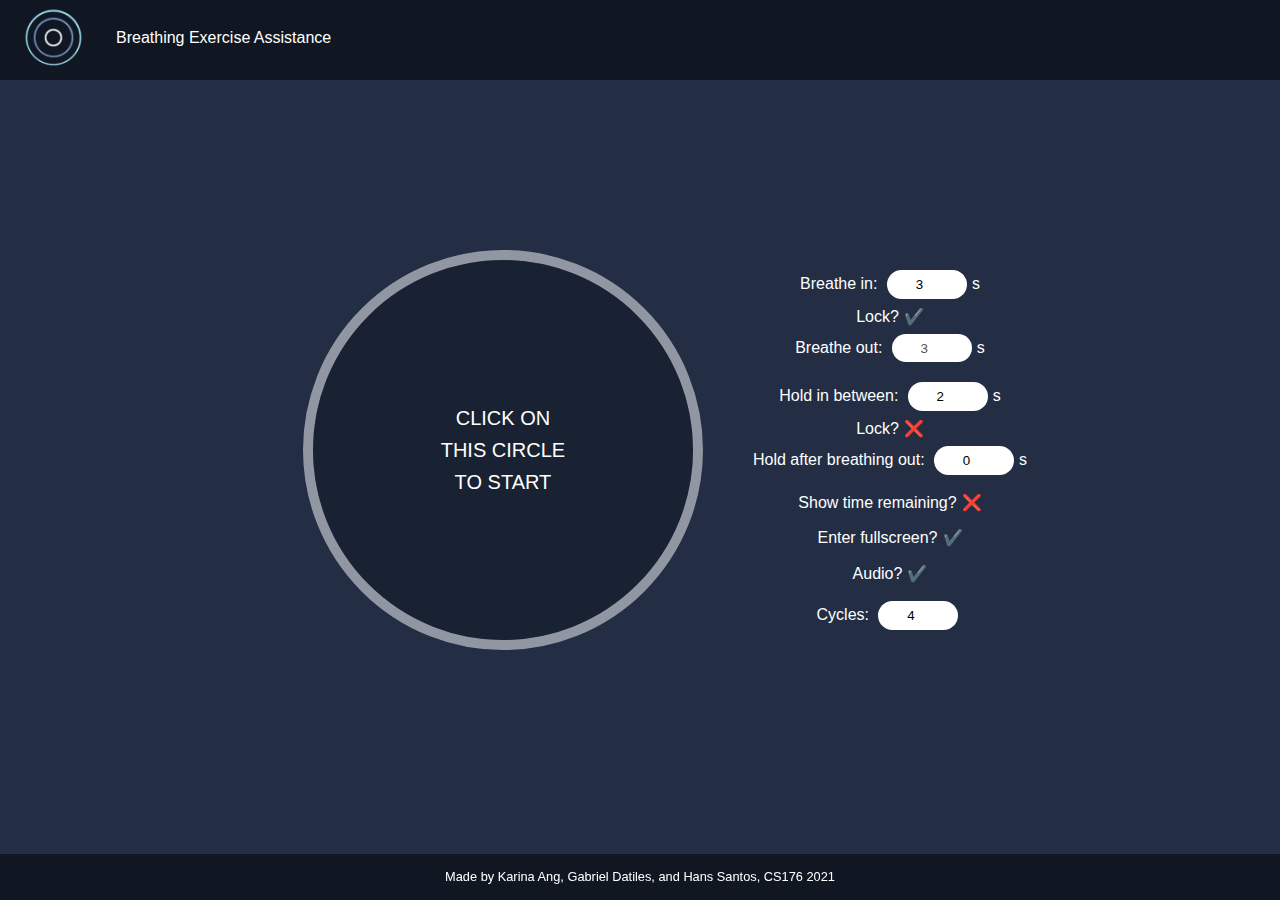
<file: CS176Project/home.html>
<!DOCTYPE html>
<html lang="en">
<head>
	<meta charset="UTF-8">
	<meta name="viewport" content="width=device-width, initial-scale=1.0">
	<meta name="author" content="Ang, Datiles, Santos">
	<meta name="description" content="This app guides its users to proper breathing techniques and exercises using clear visual guides and intuitive design. The exercises in this app can also be custom made depending on the user's needs, and also comes with various accessibility features for those with special needs. This app was brought up in mind of those who require to do breathing exercises regularly.">
	<meta name="theme-color" content="#245619"/>

	<meta property="og:title" content="Breathing Exercise Assistance" />
	<meta property="og:description" content="This app guides its users to proper breathing techniques and exercises using clear visual guides and intuitive design. The exercises in this app can also be custom made depending on the user's needs, and also comes with various accessibility features for those with special needs. This app was brought up in mind of those who require to do breathing exercises regularly." />
	<meta property="og:type" content="website" />
	
	<link rel="manifest" href="/manifest.webmanifest">
	<link rel="apple-touch-icon" href="/images/breathe-192.png">
	<link rel="shortcut icon" href="favicon.ico" type="image/x-icon">
	<link href="https://fonts.googleapis.com/css2?family=Quicksand:wght@500;600&display=swap" rel="stylesheet"> 
	<link rel="stylesheet" href="style.css">

	<title>Breathing Exercise Assistance</title>

	<script src="index.js" defer></script>
</head>
<body class="bg img-0">
	<audio src="https://raw.githubusercontent.com/hansxavier/hansxavier.github.io/master/CS176Project/music/Serenity_fesliyanstudios.com_David_Renda.mp3" loop></audio>
	<header>
		<div class="header--container">
			<div class="logo--section">
				<img src="images/circles.svg" alt="Breathe logo" class="logo--image" style="padding: 2.5%;">
				<span class="logo--text">Breathing Exercise Assistance</span>
			</div>
			
		</div>
	</header>
	<section id="overlay" class="overlay"></section>
	<main>
		<div class="flex-container">
			<div class="flex-child">
			<section id="circle">
				<div class="circle center">
					<div class="circle--inner"></div>
				</div>
				<p id="text" class="text">Click on<br/> this circle <br/> to start</p>
			</section>
		</div>
		<div class="flex-child">
			<section id = "newsettings">
				<form id="settings-form" class="settings-form" onsubmit="event.preventDefault();" style="text-align: center;">
					<div>
							<label for="breathe-in">Breathe in: </label><input type="number" name="breathe-in" id="breathe-in" min="1" value="3"><span>s</span><br>
							<input type="checkbox" name="breathe-lock" id="breathe-lock" checked><label for="breathe-lock">Lock?</label><br>
							<label for="breathe-out">Breathe out: </label><input type="number" name="breathe-out" id="breathe-out" min="1" value="3"><span>s</span>
					</div>
					<div>
							<label for="hold-between">Hold in between: </label><input type="number" name="hold-between" id="hold-between" min="0" value="2"><span>s</span><br>
							<input type="checkbox" name="hold-lock" id="hold-lock"><label for="hold-lock">Lock?</label><br>
							<label for="hold-end">Hold after breathing out: </label><input type="number" name="hold-end" id="hold-end" min="0" value="0"><span>s</span>
					</div>
					<div>
						<input type="checkbox" name="time-remaining" id="time-remaining"><label for="time-remaining">Show time remaining?</label>
					</div>
					<div>
						<input type="checkbox" name="enter-fullscreen" id="enter-fullscreen" checked><label for="enter-fullscreen">Enter fullscreen?</label>
					</div>
					<div>
						<input type="checkbox" name="audio" id="audio" checked><label class="audio" for="audio">Audio?</label>
					</div>
					<div>
						<label for="cycles">Cycles: </label><input type="number" name="cycles" id="cycles" min="1" value="4"><span></span><br>
					</div>
				</form>
			</section>
		</div>
	</main>
	<footer>
		<div class="footer--container">
			Made by Karina Ang, Gabriel Datiles, and Hans Santos, CS176 2021<br>
	</div>
	</footer>
	<script>
		if('serviceWorker' in navigator){
			navigator.serviceWorker.register('sw.js')
					.then(reg => console.log('service worker registered'))
					.catch(err => console.log('service worker not registered', err));
		}
	</script>
</body>
</html>
</file>
<file: CS176Project/style.css>
* {
  margin: 0;
  padding: 0;
  box-sizing: border-box;
}

/* main parts */

html {
  font-family: -apple-system, BlinkMacSystemFont, sans-serif;
  line-height: 1.6;
  color: white;
}

body {
  height: 100vh;
  position: relative;

  -webkit-user-select: none; /* Safari */        
  -moz-user-select: none; /* Firefox */
  -ms-user-select: none; /* IE10+/Edge */
  user-select: none; /* Standard */
}

.img-0 {
  /* background: url("images/bluebg.jpg"); */
  background-color: #232E44;
}

.bg {
  background-position: center center;
  background-size: cover;
  background-repeat: no-repeat;
}

a {
  text-decoration: none;
  color: white;
}

a:hover {
  color: #ff9848;
}

/* header */

header {
  position: absolute;
  width: 100%;
  height: 5rem;
  left: 0;
  right: 0;
  background: rgba(0, 0, 0, 0.5);
  transition: opacity 1s linear;
  z-index: 2;
}

.header--container {
  position: relative;
  display: flex;
  justify-content: space-between;
  align-items: center;
  margin: 0 1em;
  z-index: 2;
}

.logo--image {
  width: 75px;
  margin-right: 5px;
}

.logo--section {
  display: flex;
  justify-content: center;
  align-items: center;
  z-index: 3;
}

main {
  height: 100%;
  position: relative;
  display: grid;
  justify-content: center;
  align-items: center;
}

main section {
  position: relative;
}

.newsettings {
  margin: auto;
  grid-column: 1;
  grid-row: 1;
}

.circle {
  grid-column: 1;
  grid-row: 1;
  width: 60vw;
  height: 60vw;
  background: transparent;
  border: 10px white solid;
  opacity: 0.5;
  border-radius: 50%;
  position: relative;
  transition: scale 1ms linear;
  transform: scale(1);
  z-index: -1;
  margin: auto;
}

.circle--inner {
  position: absolute;
  width: 100%; 
  height: 100%;
  background: black;
  z-index: -1;
  border-radius: 50%;
  opacity: 0.5; 
}

.settings--icon {
  display: inline-block;
  font-size: 2rem;
  padding: .5em;
  z-index: 3;
  cursor: pointer;
}

.overlay {
  position: absolute;
  background: rgba(0, 0, 0, 0.95);
  width: 100vw;
  height: 0;
  visibility: hidden;
  top: 0;
  left: 0;
  right: 0;
  bottom: 0;
  display: flex;
  flex-direction: column;
  justify-content: center;
  align-items: center;
  transition: all 500ms ease-in-out;
  z-index: 1;
}

.overlay.overlay--show {
  opacity: 1;
  height: 100vh;
  visibility: initial;
  z-index: 1;
}

.overlay--content {
  margin-top: 50px;
  width: 100vw;
  border-radius: 1%;
  visibility: hidden;
  opacity: 0;
}

.overlay--content div {
  text-align: center;
  width: 100%;
}

.settings-form > div {
  margin: 10px 0;
} 

.overlay--content.overlay--content--show {
  visibility: visible;
  opacity: 1;
  transition: opacity 250ms ease-in-out 250ms;
}

.lock {
  filter: invert(.2);
}

.lock::after {
  content: "(no)";
  margin: 0 5px;
}

.lock.lock--locked {
  filter: invert(0);
}

.lock.lock--locked::after {
  content: "(yes)";
}

.settings--overlay {
  display: none;
}

.audio {
  position: relative;
}

.audio:hover::before {
  position: absolute;
  content: "If there's no sound, check if your browser allows playing audio/sound";
  background: white;
  border: 1px dotted white;
  border-radius: 20px;
  color: black;
  padding: 1em 2em;
  text-align: center;
  width: 200px;
  top: 200%;
  left: -65%;
}

.credit {
  font-size: .75rem;
}

.text {
  position: absolute;
  left: 0;
  right: 0;
  top: 50%;
  transform: translateY(-50%);
  text-transform: uppercase;
  text-align: center;
}

footer {
  font-size: 0.8rem;
  transition: opacity 1s linear;
}

.footer--container {
  position: fixed;
  left: 0;
  right: 0;
  bottom: 0;
  padding: 1em 0;
  text-align: center;
  background: rgba(0, 0, 0, 0.5);
}

.add-button {
  margin: 0 auto;
  padding: 1em 2em;
  background: white;
  border-radius: 20px;
  border: 1px solid black;
}

.add-button:hover {
  color: white;
  background: black;
  border-color: white;
}

.add-button:active {
  box-shadow: 0 0 5px white;
}

.add-button:focus {
  outline: 1px dotted white;
  outline-offset: 1px;
}

.flex-container {
  display: flex;
  flex-wrap:wrap;
  align-items: center;
  justify-content: center;
}

.flex-child {
  flex: 1;
}  

.flex-child:first-child {
  margin: 50px;
} 

.flex-child:second-child {
  margin: 50px;
} 
/* effects and form */

input {
  padding: .5em 1em;
  border: none;
  background: rgba(255, 255, 255, 1);
  border-radius: 20px;
  width: 80px;
  text-align: center;
  margin: 5px 5px;
}

input[type="checkbox"] {
  display: none;
  position: relative;
}

input[type="checkbox"] label {
  padding: 2em 2em;
}

input[type="checkbox"] + label::after {
  content:"❌";
  margin-left: 5px;
}

input[type="checkbox"]:checked + label::after {
  content: "✔️";
}

.hide-element {
  opacity: 0;
}

@media screen and (min-width: 700px){
  .header--center {
    margin: 0 auto;
    max-width: 960px;
  }

  .logo--text {
    margin-left: 20px;
  }

  .circle {
      width: 400px;
      height: 400px;
  }

  .text {
      font-size: 1.25rem;
  }

  .audio:hover::before {
    top: -20%;
    left: 150%;
    width: 200px;
  }
}

@media screen and (max-height: 500px) and (max-width: 700px){
  footer {
    display: none;
  }

  .overlay.overlay--show {
    height: 147vmax; /* I wonder if this is a magic number for everyone */
    z-index: 1;
  }

  .bg {
    height: 140vmax;
  }
}

@keyframes grow {
  from { transform: scale(1); }
  to { transform: scale(1.35); }
}

@keyframes shrink {
  from { transform: scale(1.35); }
  to { transform: scale(1); }
}
</file>
